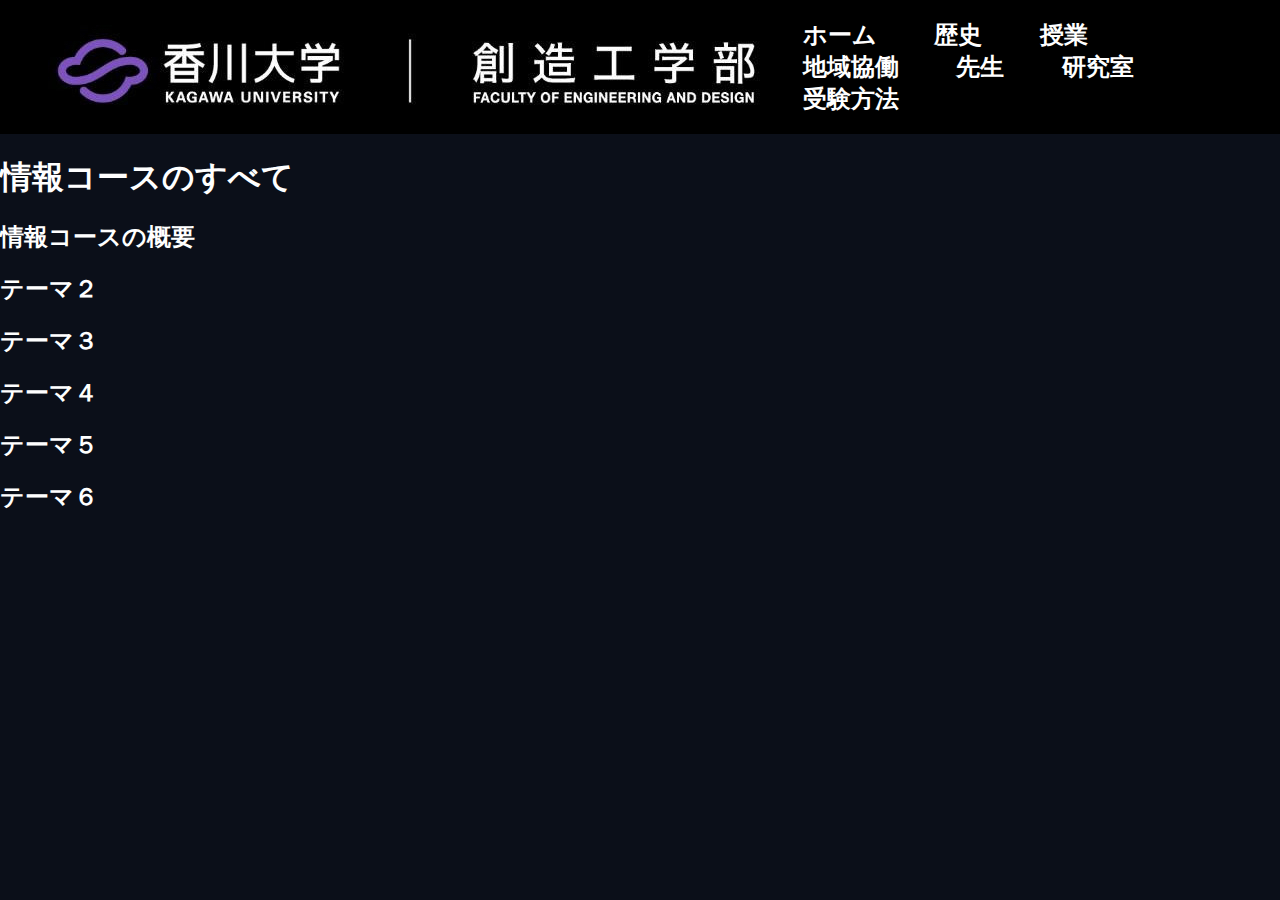
<file: index.html>
<!DOCTYPE>
<html>

<head>
    <meta charset="UTF-8">
    <meta name="viewport" content="width=device-width, initial-scale=1.0" />
    <title>香川大学創造工学部情報コース</title>
    <style>
        body {
            background-color: #0b0f19;
            color: white;
            font-family: 'Arial', sans-serif;
            margin: 0;
            padding: 0;
        }


        header {
            display: flex;
            align-items: center;
            justify-content: space-between;
            background-color: #000;
            padding: 1.2em 2em;
            flex-wrap: nowrap;
        }

        .logo {
            height: 60px;
            max-width: 350px;
        }

        nav {
            display: flex;
            align-items: center;
            flex-wrap: wrap;
        }

        nav a {
            color: white;
            margin: 0 1.2em;
            text-decoration: none;
            font-size: 24px;

            font-weight: 600;
            transition: color 0.3s;
        }

        nav a:hover {
            color: #00aaff;
        }


        footer {
            background-color: #111;
            color: #ccc;
            padding: 2.5em 1em;
            font-size: 1em;
            font-weight: bold;
            text-align: center;
            line-height: 1.8;
        }

        footer a {
            color: #aaa;
            text-decoration: none;
        }

        footer a:hover {
            color: #fff;
        }
    </style>
</head>

<body>

    <header>
        <img src="title image.jpg" width="742" height="85" alt="タイトル画像">
        <nav>
            <a href="index.html">ホーム</a>
            <a href="history.html">歴史</a>
            <a href="#">授業</a>
            <a href="#">地域協働</a>
            <a href="#">先生</a>
            <a href="#">研究室</a>
            <a href="#">受験方法</a>
        </nav>
    </header>

    <h1>情報コースのすべて</h1>
    <h2>情報コースの概要</h2>
    <h2>テーマ２</h2>
    <h2>テーマ３</h2>
    <h2>テーマ４</h2>
    <h2>テーマ５</h2>
    <h2>テーマ６</h2>
</body>

</html>
</file>
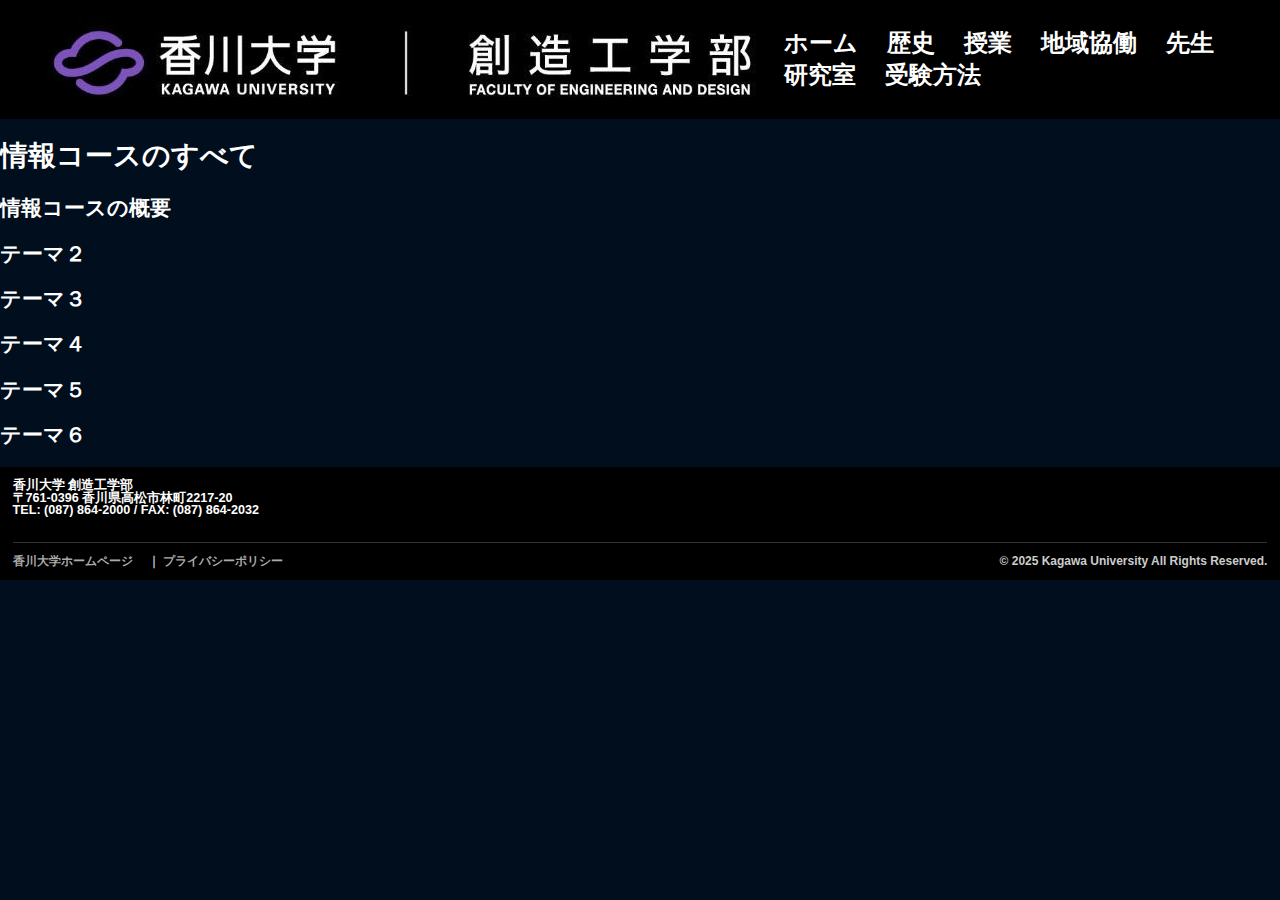
<file: class.html>
<!DOCTYPE>
<html>

<head>
    <meta charset="UTF-8">
    <meta name="viewport" content="width=device-width, initial-scale=1.0" />
    <title>香川大学創造工学部情報コース</title>
    <style>
        body {
            background-color: #000E1D;
            color: white;
            font-size: 14px;
            font-family: 'Arial', sans-serif;
            margin: 0;
            padding: 0;
        }


        header {
            display: flex;
            align-items: center;
            justify-content: space-between;
            background-color: black;
            padding: 1.2em 2em;
            flex-wrap: nowrap;
        }


        nav {
            display: flex;
            align-items: center;
            flex-wrap: wrap;
        }

        nav a {
            color: white;
            margin: 0 0.6em;
            text-decoration: none;
            font-size: 24px;

            font-weight: 600;
            transition: color 0.3s;
        }

        nav a:hover {
            color: #7BAA57;
        }


        footer {
            background-color: black;
            color: white;
            padding: 1em 1em;
            font-size: 0.9em;
            font-weight: bold;
            text-align: left;
            line-height: 1.0;
        }

        footer a {
            color: white;
            text-decoration: none;
        }

        footer a:hover {
            color: white;
        }

        .footer-links {
            display: flex;
            justify-content: space-between;
            align-items: center;
            flex-wrap: wrap;
            padding-top: 1em;
            border-top: 1px solid #333;
            margin-top: 1em;
        }

        .footer-links span {
            font-size: 0.95em;
            color: #ccc;
        }

        .footer-links a {
            color: #aaa;
            text-decoration: none;
            margin-right: 1em;
        }

        .footer-links a:hover {
            color: #fff;
        }

        @media (max-width: 600px) {
            .footer-links {
                flex-direction: column;
                text-align: center;
                gap: 0.5em;
            }
        }
    </style>

</head>

<body>

    <header>
        <img src="title image.jpg" width="742" height="85" alt="タイトル画像">
        <nav>
            <a href="index.html">ホーム</a>
            <a href="history.html">歴史</a>
            <a href="class.html">授業</a>
            <a href="region.html">地域協働</a>
            <a href="teacher.html">先生</a>
            <a href="research.html">研究室</a>
            <a href="exam.html">受験方法</a>
        </nav>
    </header>

    <h1>情報コースのすべて</h1>
    <h2>情報コースの概要</h2>
    <h2>テーマ２</h2>
    <h2>テーマ３</h2>
    <h2>テーマ４</h2>
    <h2>テーマ５</h2>
    <h2>テーマ６</h2>

    <footer>
        <div class="address">
            香川大学 創造工学部<br>
            〒761-0396 香川県高松市林町2217-20<br>
            TEL: (087) 864-2000 / FAX: (087) 864-2032<br><br>
        </div>
        <div class="footer-links">
            <span><a href="https://www.kagawa-u.ac.jp/">香川大学ホームページ</a> ｜ <a
                    href="https://www.kagawa-u.ac.jp/privacy/">プライバシーポリシー</a></span>
            <span class="copyright">© 2025 Kagawa University All Rights Reserved.</span>
        </div>
    </footer>

</body>

</html>
</file>
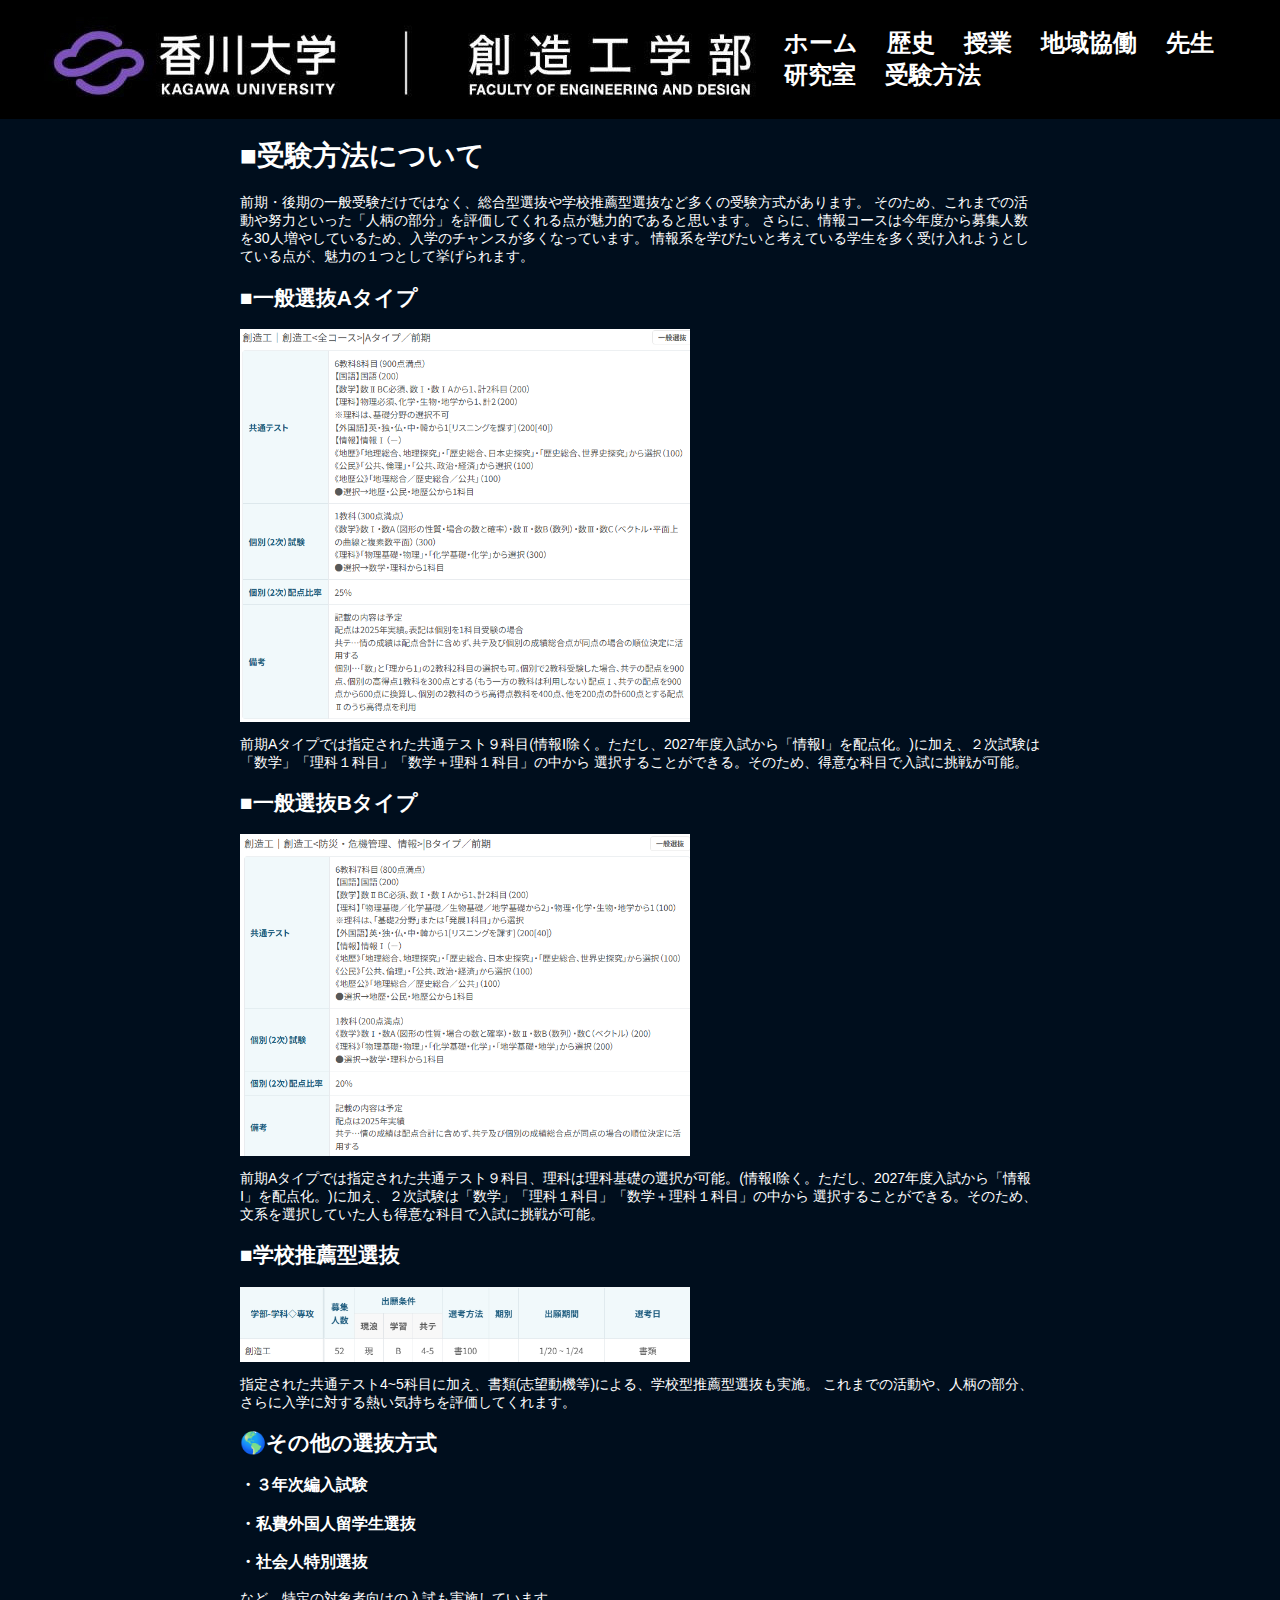
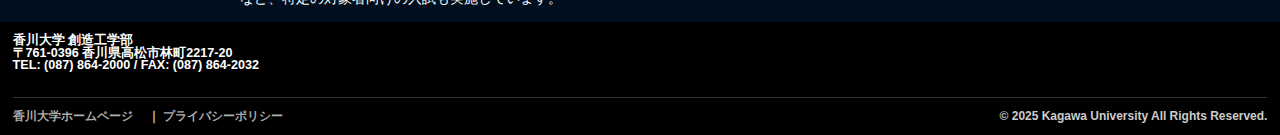
<file: exam.html>
<!DOCTYPE>
<html>

<head>
    <meta charset="UTF-8">
    <meta name="viewport" content="width=device-width, initial-scale=1.0" />
    <title>香川大学創造工学部情報コース</title>
    <style>
        body {
            background-color: #000E1D;
            color: white;
            font-size: 14px;
            font-family: 'Arial', sans-serif;
            margin: 0;
            padding: 0;
        }

        main {
            max-width: 800px;
            margin: 0 auto;
            padding: 0 20px;
        }


        header {
            display: flex;
            align-items: center;
            justify-content: space-between;
            background-color: black;
            padding: 1.2em 2em;
            flex-wrap: nowrap;
        }


        nav {
            display: flex;
            align-items: center;
            flex-wrap: wrap;
        }

        nav a {
            color: white;
            margin: 0 0.6em;
            text-decoration: none;
            font-size: 24px;

            font-weight: 600;
            transition: color 0.3s;
        }

        nav a:hover {
            color: #7BAA57;
        }


        footer {
            background-color: black;
            color: white;
            padding: 1em 1em;
            font-size: 0.9em;
            font-weight: bold;
            text-align: left;
            line-height: 1.0;
        }

        footer a {
            color: white;
            text-decoration: none;
        }

        footer a:hover {
            color: white;
        }

        .footer-links {
            display: flex;
            justify-content: space-between;
            align-items: center;
            flex-wrap: wrap;
            padding-top: 1em;
            border-top: 1px solid #333;
            margin-top: 1em;
        }

        .footer-links span {
            font-size: 0.95em;
            color: #ccc;
        }

        .footer-links a {
            color: #aaa;
            text-decoration: none;
            margin-right: 1em;
        }

        .footer-links a:hover {
            color: #fff;
        }

        @media (max-width: 600px) {
            .footer-links {
                flex-direction: column;
                text-align: center;
                gap: 0.5em;
            }
        }
    </style>

</head>

<body>

    <header>
        <img src="title image.jpg" width="742" height="85" alt="タイトル画像">
        <nav>
            <a href="index.html">ホーム</a>
            <a href="history.html">歴史</a>
            <a href="class.html">授業</a>
            <a href="region.html">地域協働</a>
            <a href="teacher.html">先生</a>
            <a href="research.html">研究室</a>
            <a href="exam.html">受験方法</a>
        </nav>
    </header>
    
    <main>
        <h1>■受験方法について</h1>
        <p>前期・後期の一般受験だけではなく、総合型選抜や学校推薦型選抜など多くの受験方式があります。
          そのため、これまでの活動や努力といった「人柄の部分」を評価してくれる点が魅力的であると思います。
          さらに、情報コースは今年度から募集人数を30人増やしているため、入学のチャンスが多くなっています。
          情報系を学びたいと考えている学生を多く受け入れようとしている点が、魅力の１つとして挙げられます。
        </p>
        <h2>■一般選抜Aタイプ</h2>
        <img src="examAtype.png" width="450" alt="examAtype画像">
        <p>前期Aタイプでは指定された共通テスト９科目(情報Ⅰ除く。ただし、2027年度入試から「情報Ⅰ」を配点化。)に加え、２次試験は「数学」「理科１科目」「数学＋理科１科目」の中から
          選択することができる。そのため、得意な科目で入試に挑戦が可能。
        </p>
        <h2>■一般選抜Bタイプ</h2>
        <img src="examBtype.png" width="450" alt="examBtype画像">
        <p>前期Aタイプでは指定された共通テスト９科目、理科は理科基礎の選択が可能。(情報Ⅰ除く。ただし、2027年度入試から「情報Ⅰ」を配点化。)に加え、２次試験は「数学」「理科１科目」「数学＋理科１科目」の中から
          選択することができる。そのため、文系を選択していた人も得意な科目で入試に挑戦が可能。
        </p>
        <h2>■学校推薦型選抜</h2>
        <img src="School-based recommendation.png" width="450" alt="School-based recommendation画像">
        <p>指定された共通テスト4~5科目に加え、書類(志望動機等)による、学校型推薦型選抜も実施。
          これまでの活動や、人柄の部分、さらに入学に対する熱い気持ちを評価してくれます。
        </p>
        <h2>🌎その他の選抜方式</h2>
        <h3>・３年次編入試験</h3>
        <h3>・私費外国人留学生選抜</h3>
        <h3>・社会人特別選抜</h3><p>など、特定の対象者向けの入試も実施しています。</p>
         </main>

         <footer>
        <div class="address">
            香川大学 創造工学部<br>
            〒761-0396 香川県高松市林町2217-20<br>
            TEL: (087) 864-2000 / FAX: (087) 864-2032<br><br>
        </div>
        <div class="footer-links">
            <span><a href="https://www.kagawa-u.ac.jp/">香川大学ホームページ</a> ｜ <a
                    href="https://www.kagawa-u.ac.jp/privacy/">プライバシーポリシー</a></span>
            <span class="copyright">© 2025 Kagawa University All Rights Reserved.</span>
        </div>
    </footer>

</body>

</html>
</file>
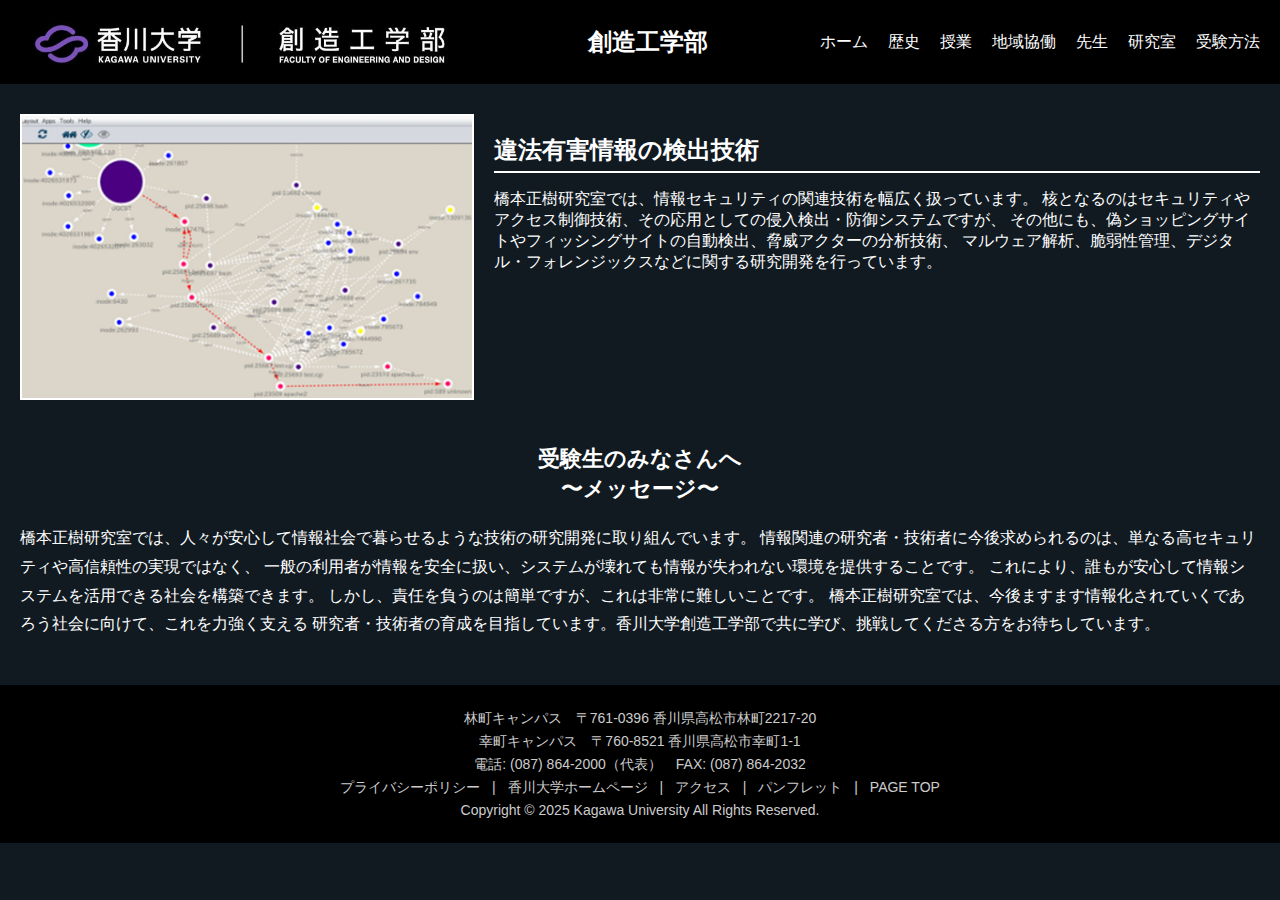
<file: hasi.html>
<!DOCTYPE html>
<html lang="ja">
<head>
  <meta charset="UTF-8" />
  <meta name="viewport" content="width=device-width, initial-scale=1.0" />
  <title>香川大学 創造工学部</title>
  <link rel="stylesheet" href="hasi.css" />
</head>
<body>
  <header>
    <div class="header-container">
      <img src="logo.jpg" alt="香川大学ロゴ" class="logo" />
      <h1>創造工学部</h1>
      <nav>
        <ul>
          <li><a href="index.html">ホーム</a></li>
          <li><a href="history.html">歴史</a></li>
          <li><a href="class.html">授業</a></li>
          <li><a href="region.html">地域協働</a></li>
          <li><a href="teacher.html">先生</a></li>
          <li><a href="research.html">研究室</a></li>
          <li><a href="exam.html">受験方法</a></li>
        </ul>
      </nav>
    </div>
  </header>

  <main>
    <section class="content">
      <div class="image-text-container">
        <div class="image-box">
          <img src="hasimoto.png" alt="研究画像" />
        </div>
        <div class="text-box">
          <h2>違法有害情報の検出技術</h2>
          <p>
            橋本正樹研究室では、情報セキュリティの関連技術を幅広く扱っています。
            核となるのはセキュリティやアクセス制御技術、その応用としての侵入検出・防御システムですが、
            その他にも、偽ショッピングサイトやフィッシングサイトの自動検出、脅威アクターの分析技術、
            マルウェア解析、脆弱性管理、デジタル・フォレンジックスなどに関する研究開発を行っています。
          </p>
        </div>
      </div>

      <section class="message">
        <h2>受験生のみなさんへ<br>〜メッセージ〜</h2>
        <p>
          橋本正樹研究室では、人々が安心して情報社会で暮らせるような技術の研究開発に取り組んでいます。
          情報関連の研究者・技術者に今後求められるのは、単なる高セキュリティや高信頼性の実現ではなく、
          一般の利用者が情報を安全に扱い、システムが壊れても情報が失われない環境を提供することです。
          これにより、誰もが安心して情報システムを活用できる社会を構築できます。
          しかし、責任を負うのは簡単ですが、これは非常に難しいことです。
          橋本正樹研究室では、今後ますます情報化されていくであろう社会に向けて、これを力強く支える
          研究者・技術者の育成を目指しています。香川大学創造工学部で共に学び、挑戦してくださる方をお待ちしています。
        </p>
      </section>
    </section>
  </main>

  <footer>
    <div class="footer-container">
      <p>林町キャンパス　〒761-0396 香川県高松市林町2217-20</p>
      <p>幸町キャンパス　〒760-8521 香川県高松市幸町1-1</p>
      <p>電話: (087) 864-2000（代表）　FAX: (087) 864-2032</p>
      <div class="footer-links">
        <a href="#">プライバシーポリシー</a> |
        <a href="#">香川大学ホームページ</a> |
        <a href="#">アクセス</a> |
        <a href="#">パンフレット</a> |
        <a href="#">PAGE TOP</a>
      </div>
      <p class="copyright">Copyright © 2025 Kagawa University All Rights Reserved.</p>
    </div>
  </footer>
</body>
</html>
</file>
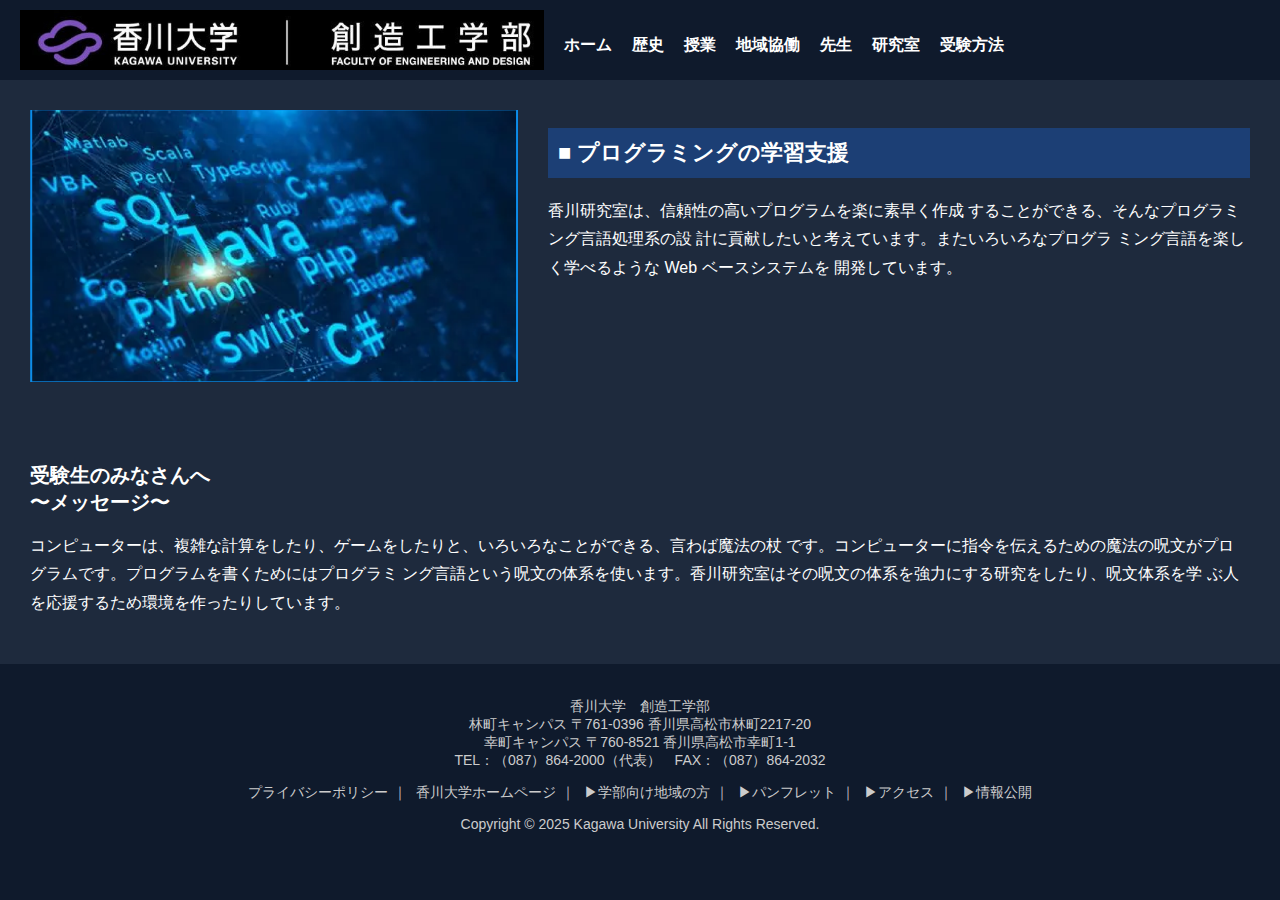
<file: kag.html>
<!DOCTYPE html>
<html lang="ja">
<head>
  <meta charset="UTF-8">
  <title>人工知能・サイバーセキュリティ研究</title>
  <link rel="stylesheet" href="kida.css">
</head>
<body>
  <header>
    <div class="header-container">
      <img src="logo.jpg" alt="香川大学ロゴ" class="logo">
      <div class="header-text">
        
        <nav>
          <ul>
            <li><a href="index.html">ホーム</a></li>
            <li><a href="history.html">歴史</a></li>
            <li><a href="class.html">授業</a></li>
            <li><a href="region.html">地域協働</a></li>
            <li><a href="teacher.html">先生</a></li>
            <li><a href="research.html">研究室</a></li>
            <li><a href="exam.html">受験方法</a></li>
          </ul>
        </nav>
      </div>
    </div>
  </header>

  <main>
    <section class="lab-section">
      <img src="programming.png" alt="研究風景" class="lab-image">

      <div class="lab-description">
        <h2>■ プログラミングの学習支援</h2>
        <p>
        香川研究室は、信頼性の高いプログラムを楽に素早く作成
        することができる、そんなプログラミング言語処理系の設
        計に貢献したいと考えています。またいろいろなプログラ
        ミング言語を楽しく学べるような Web ベースシステムを
        開発しています。
        </p>
      </div>
    </section>

    <section class="message">
      <h3>受験生のみなさんへ<br>〜メッセージ〜</h3>
      <p>
        コンピューターは、複雑な計算をしたり、ゲームをしたりと、いろいろなことができる、言わば魔法の杖
        です。コンピューターに指令を伝えるための魔法の呪文がプログラムです。プログラムを書くためにはプログラミ
        ング言語という呪文の体系を使います。香川研究室はその呪文の体系を強力にする研究をしたり、呪文体系を学
        ぶ人を応援するため環境を作ったりしています。
      </p>
    </section>
  </main>

  <footer>
    <div class="footer-container">
      <p>
        香川大学　創造工学部<br>
        林町キャンパス 〒761-0396 香川県高松市林町2217-20<br>
        幸町キャンパス 〒760-8521 香川県高松市幸町1-1<br>
        TEL：（087）864-2000（代表）　FAX：（087）864-2032
      </p>
      <div class="footer-links">
        <a href="#">プライバシーポリシー</a>｜
        <a href="#">香川大学ホームページ</a>｜
        <a href="#">▶学部向け地域の方</a>｜
        <a href="#">▶パンフレット</a>｜
        <a href="#">▶アクセス</a>｜
        <a href="#">▶情報公開</a>
      </div>
      <p class="copyright">
        Copyright © 2025 Kagawa University All Rights Reserved.
      </p>
    </div>
  </footer>
</body>
</html>
</file>
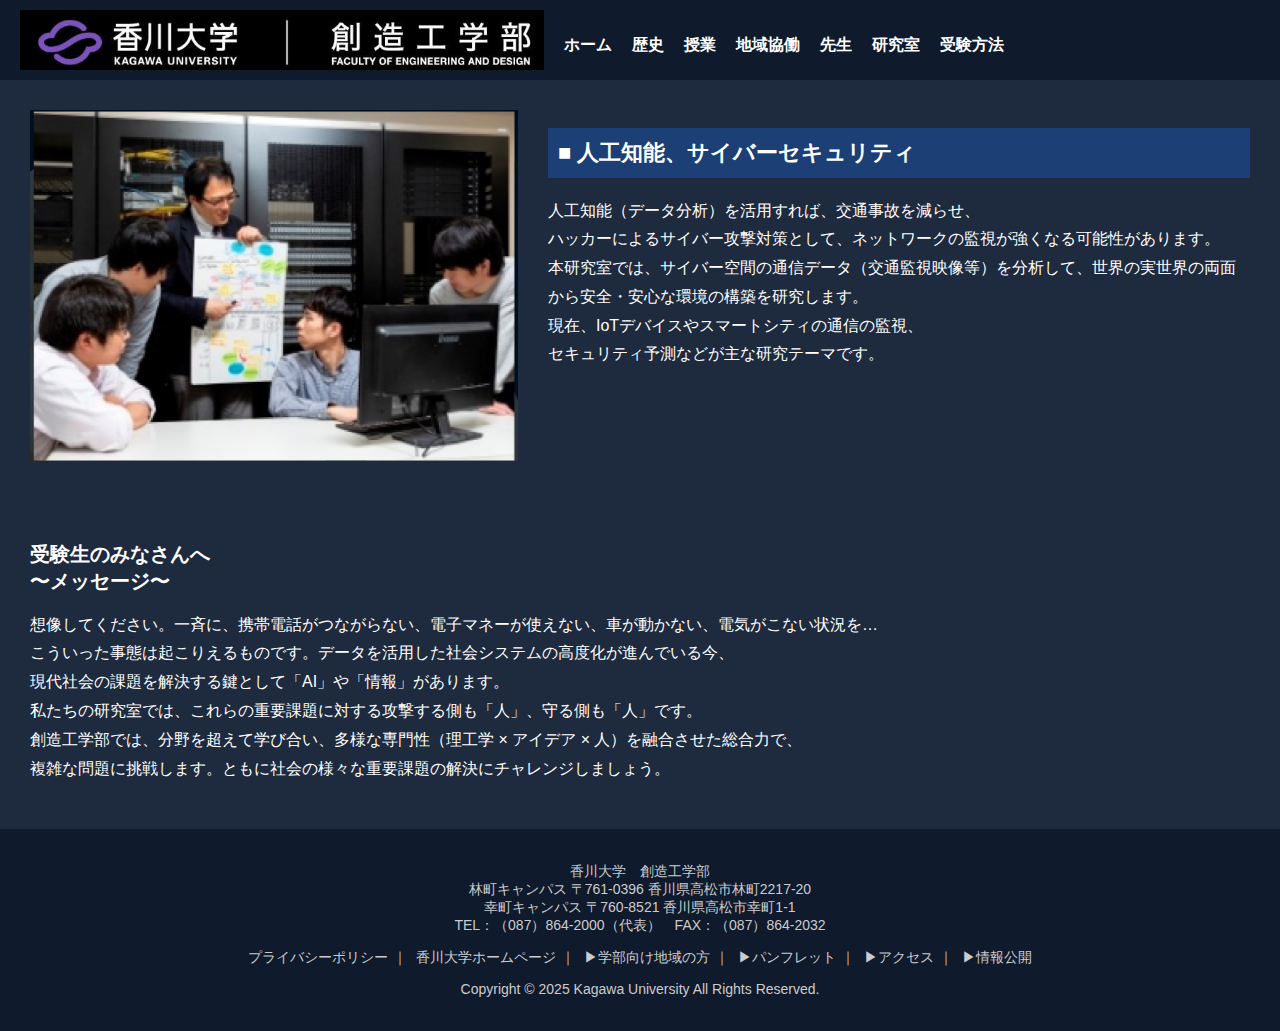
<file: kida.html>
<!DOCTYPE html>
<html lang="ja">
<head>
  <meta charset="UTF-8">
  <title>人工知能・サイバーセキュリティ研究</title>
  <link rel="stylesheet" href="kida.css">
</head>
<body>
  <header>
    <div class="header-container">
      <img src="logo.jpg" alt="香川大学ロゴ" class="logo">
      <div class="header-text">
        
        <nav>
          <ul>
            <li><a href="index.html">ホーム</a></li>
            <li><a href="history.html">歴史</a></li>
            <li><a href="class.html">授業</a></li>
            <li><a href="region.html">地域協働</a></li>
            <li><a href="teacher.html">先生</a></li>
            <li><a href="research.html">研究室</a></li>
            <li><a href="exam.html">受験方法</a></li>
          </ul>
        </nav>
      </div>
    </div>
  </header>

  <main>
    <section class="lab-section">
      <img src="ai.png" alt="研究風景" class="lab-image">

      <div class="lab-description">
        <h2>■ 人工知能、サイバーセキュリティ</h2>
        <p>
          人工知能（データ分析）を活用すれば、交通事故を減らせ、<br>
          ハッカーによるサイバー攻撃対策として、ネットワークの監視が強くなる可能性があります。<br>
          本研究室では、サイバー空間の通信データ（交通監視映像等）を分析して、世界の実世界の両面から安全・安心な環境の構築を研究します。<br>
          現在、IoTデバイスやスマートシティの通信の監視、<br>
          セキュリティ予測などが主な研究テーマです。
        </p>
      </div>
    </section>

    <section class="message">
      <h3>受験生のみなさんへ<br>〜メッセージ〜</h3>
      <p>
        想像してください。一斉に、携帯電話がつながらない、電子マネーが使えない、車が動かない、電気がこない状況を…<br>
        こういった事態は起こりえるものです。データを活用した社会システムの高度化が進んでいる今、<br>
        現代社会の課題を解決する鍵として「AI」や「情報」があります。<br>
        私たちの研究室では、これらの重要課題に対する攻撃する側も「人」、守る側も「人」です。<br>
        創造工学部では、分野を超えて学び合い、多様な専門性（理工学 × アイデア × 人）を融合させた総合力で、<br>
        複雑な問題に挑戦します。ともに社会の様々な重要課題の解決にチャレンジしましょう。
      </p>
    </section>
  </main>

  <footer>
    <div class="footer-container">
      <p>
        香川大学　創造工学部<br>
        林町キャンパス 〒761-0396 香川県高松市林町2217-20<br>
        幸町キャンパス 〒760-8521 香川県高松市幸町1-1<br>
        TEL：（087）864-2000（代表）　FAX：（087）864-2032
      </p>
      <div class="footer-links">
        <a href="#">プライバシーポリシー</a>｜
        <a href="#">香川大学ホームページ</a>｜
        <a href="#">▶学部向け地域の方</a>｜
        <a href="#">▶パンフレット</a>｜
        <a href="#">▶アクセス</a>｜
        <a href="#">▶情報公開</a>
      </div>
      <p class="copyright">
        Copyright © 2025 Kagawa University All Rights Reserved.
      </p>
    </div>
  </footer>
</body>
</html>
</file>
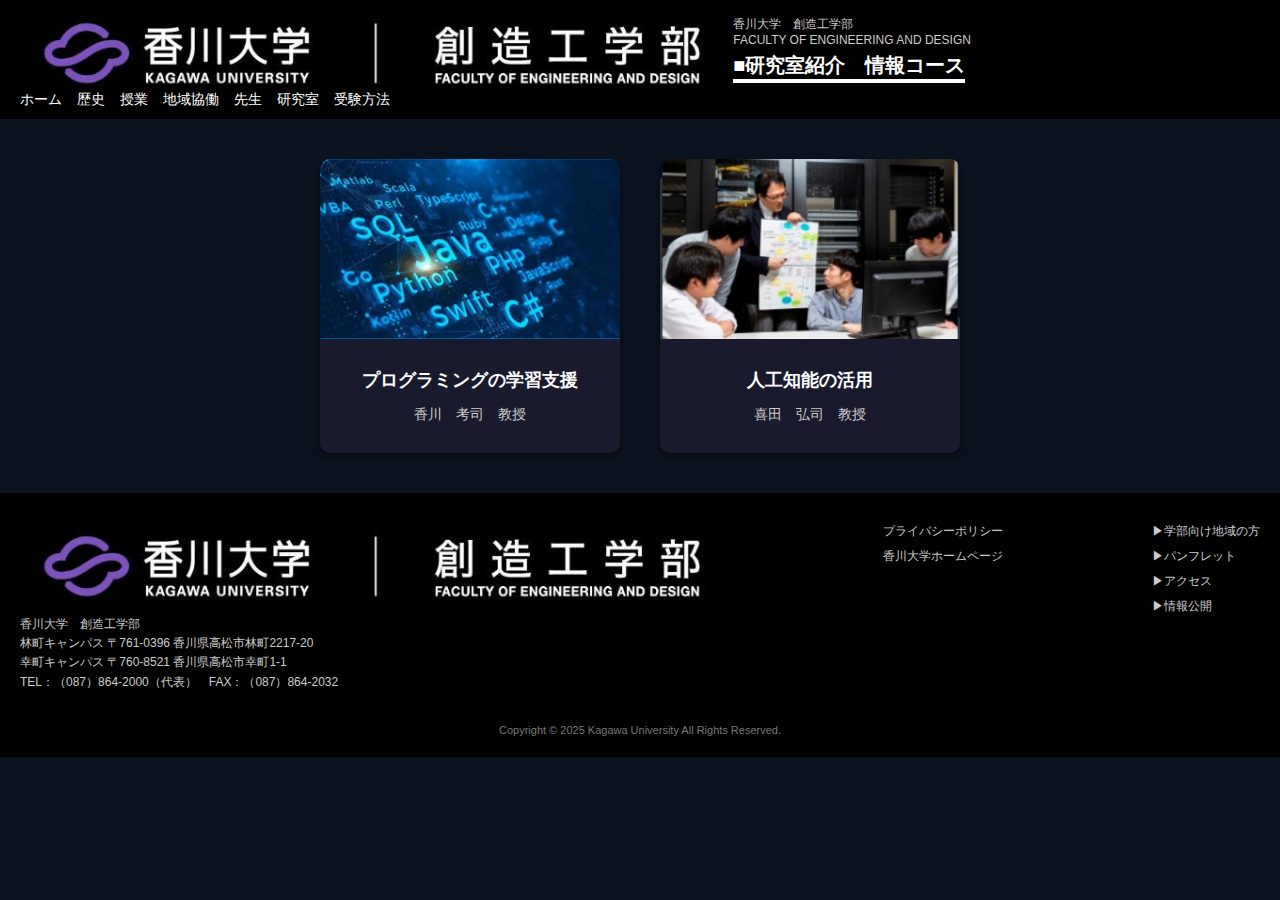
<file: labs.html>
<!DOCTYPE html>
<html lang="ja">
<head>
  <meta charset="UTF-8">
  <title>研究室紹介 - 情報コース</title>
  <link rel="stylesheet" href="rei.css">
</head>
<body>

  <header>
    <div class="header-top">
      <div class="header-left">
        <img src="logo.jpg" alt="香川大学ロゴ" class="logo">
        <div class="university-text">
          <div class="university-name">香川大学　創造工学部</div>
          <div class="university-sub">FACULTY OF ENGINEERING AND DESIGN</div>
          <div class="page-title">■研究室紹介　情報コース</div>
        </div>
      </div>

      <nav class="main-nav">
        <ul>
          <li><a href="index.html">ホーム</a></li>
          <li><a href="history.html">歴史</a></li>
          <li><a href="classes.html">授業</a></li>
          <li><a href="collaboration.html">地域協働</a></li>
          <li><a href="teachers.html">先生</a></li>
          <li><a href="labs.html">研究室</a></li>
          <li><a href="admission.html">受験方法</a></li>
        </ul>
      </nav>
    </div>
  </header>

  <main>
    <section class="labs">
      <a href="programming.html" class="lab">
        <img src="programming.png" alt="プログラミングの学習支援">
        <div class="lab-info">
          <h3>プログラミングの学習支援</h3>
          <p>香川　考司　教授</p>
        </div>
      </a>
      <a href="ai.html" class="lab">
        <img src="ai.png" alt="人工知能の活用">
        <div class="lab-info">
          <h3>人工知能の活用</h3>
          <p>喜田　弘司　教授</p>
        </div>
      </a>
    </section>
  </main>

  <footer>
    <div class="footer-container">
      <div class="footer-left">
        <img src="logo.jpg" alt="香川大学ロゴ" class="footer-logo">
        <p>
          香川大学　創造工学部<br>
          林町キャンパス 〒761-0396 香川県高松市林町2217-20<br>
          幸町キャンパス 〒760-8521 香川県高松市幸町1-1<br>
          TEL：（087）864-2000（代表）　FAX：（087）864-2032
        </p>
      </div>
      <div class="footer-center">
        <a href="#">プライバシーポリシー</a>
        <a href="#">香川大学ホームページ</a>
      </div>
      <div class="footer-right">
        <a href="#">▶学部向け地域の方</a>
        <a href="#">▶パンフレット</a>
        <a href="#">▶アクセス</a>
        <a href="#">▶情報公開</a>
      </div>
    </div>
    <p class="copyright">
      Copyright © 2025 Kagawa University All Rights Reserved.
    </p>
  </footer>

</body>
</html>
</file>
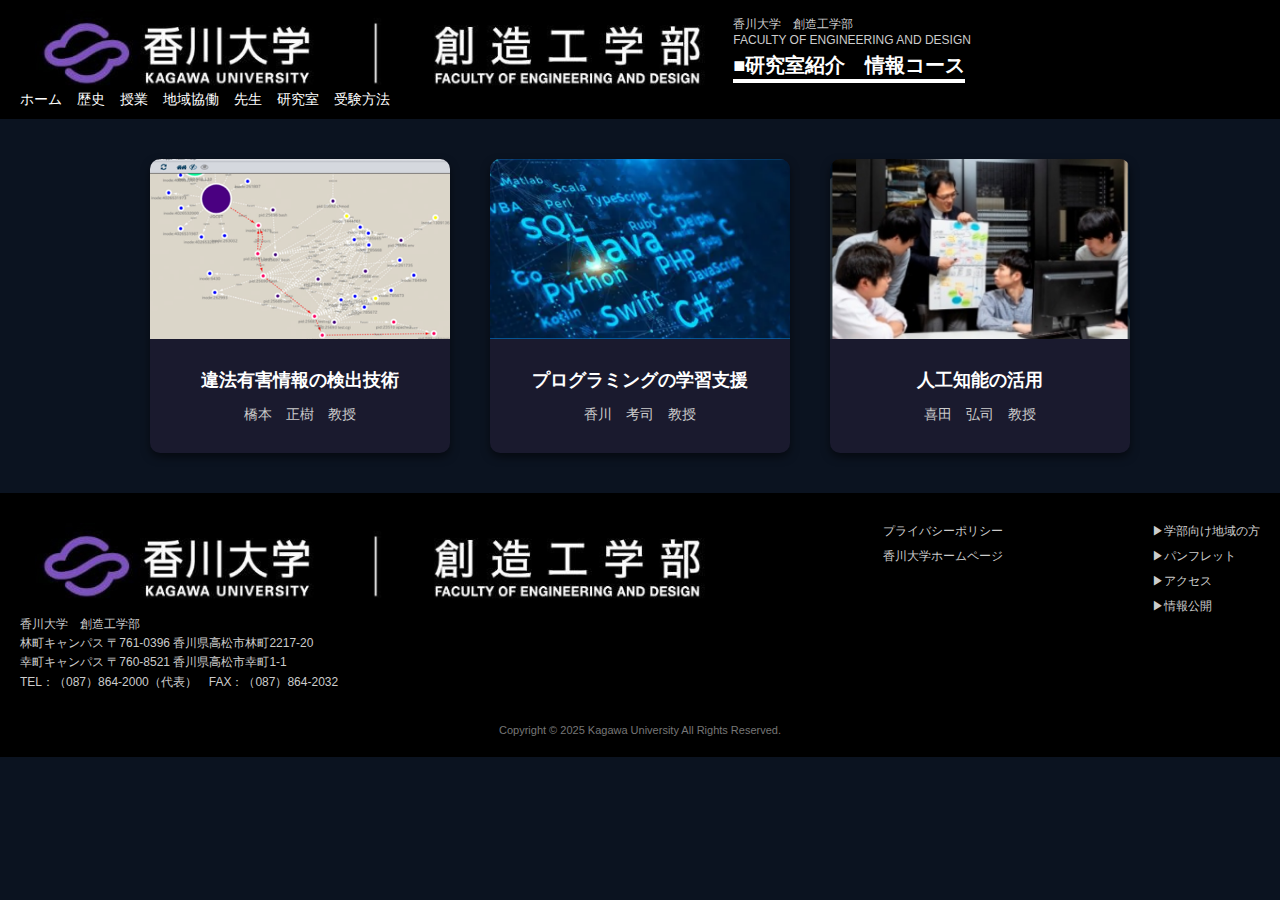
<file: research.html>
<!DOCTYPE html>
<html lang="ja">
<head>
  <meta charset="UTF-8">
  <title>研究室紹介 - 情報コース</title>
  <link rel="stylesheet" href="rei.css">
</head>
<body>

  <header>
    <div class="header-top">
      <div class="header-left">
        <img src="logo.jpg" alt="香川大学ロゴ" class="logo">
        <div class="university-text">
          <div class="university-name">香川大学　創造工学部</div>
          <div class="university-sub">FACULTY OF ENGINEERING AND DESIGN</div>
          <div class="page-title">■研究室紹介　情報コース</div>
        </div>
      </div>

      <nav class="main-nav">
        <ul>
          <li><a href="index.html">ホーム</a></li>
          <li><a href="history.html">歴史</a></li>
          <li><a href="class.html">授業</a></li>
          <li><a href="region.html">地域協働</a></li>
          <li><a href="teacher.html">先生</a></li>
          <li><a href="research.html">研究室</a></li>
          <li><a href="exam.html">受験方法</a></li>
        </ul>
      </nav>
    </div>
  </header>

  <main>
    <section class="labs">
      <!-- 橋本研究室 -->
      <a href="hasi.html" class="lab">
        <img src="hasimoto.png" alt="違法有害情報の検出技術">
        <div class="lab-info">
          <h3>違法有害情報の検出技術</h3>
          <p>橋本　正樹　教授</p>
        </div>
      </a>

      <!-- 香川研究室 -->
      <a href="kag.html" class="lab">
        <img src="programming.png" alt="プログラミングの学習支援">
        <div class="lab-info">
          <h3>プログラミングの学習支援</h3>
          <p>香川　考司　教授</p>
        </div>
      </a>

      <!-- 喜田研究室 -->
      <a href="kida.html" class="lab">
        <img src="ai.png" alt="人工知能の活用">
        <div class="lab-info">
          <h3>人工知能の活用</h3>
          <p>喜田　弘司　教授</p>
        </div>
      </a>
    </section>
  </main>

  <footer>
    <div class="footer-container">
      <div class="footer-left">
        <img src="logo.jpg" alt="香川大学ロゴ" class="footer-logo">
        <p>
          香川大学　創造工学部<br>
          林町キャンパス 〒761-0396 香川県高松市林町2217-20<br>
          幸町キャンパス 〒760-8521 香川県高松市幸町1-1<br>
          TEL：（087）864-2000（代表）　FAX：（087）864-2032
        </p>
      </div>
      <div class="footer-center">
        <a href="#">プライバシーポリシー</a>
        <a href="#">香川大学ホームページ</a>
      </div>
      <div class="footer-right">
        <a href="#">▶学部向け地域の方</a>
        <a href="#">▶パンフレット</a>
        <a href="#">▶アクセス</a>
        <a href="#">▶情報公開</a>
      </div>
    </div>
    <p class="copyright">
      Copyright © 2025 Kagawa University All Rights Reserved.
    </p>
  </footer>

</body>
</html>
</file>
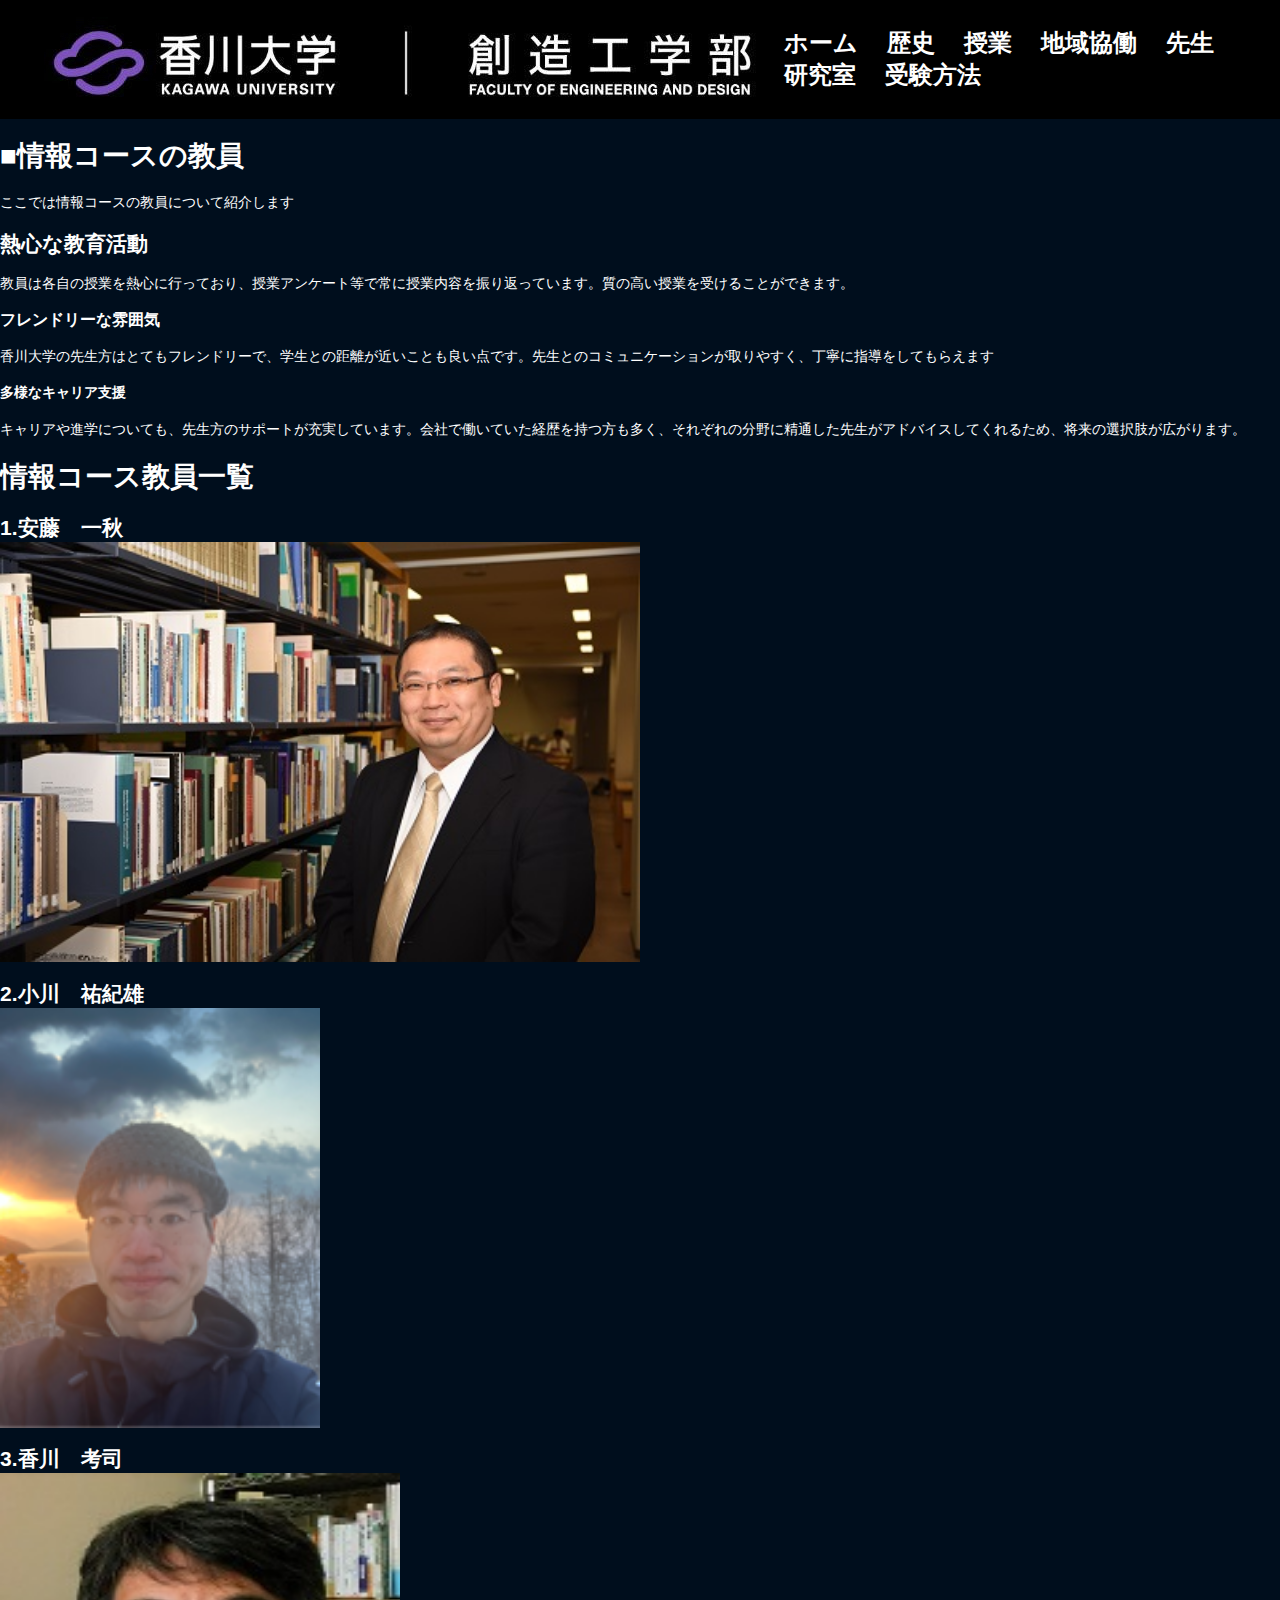
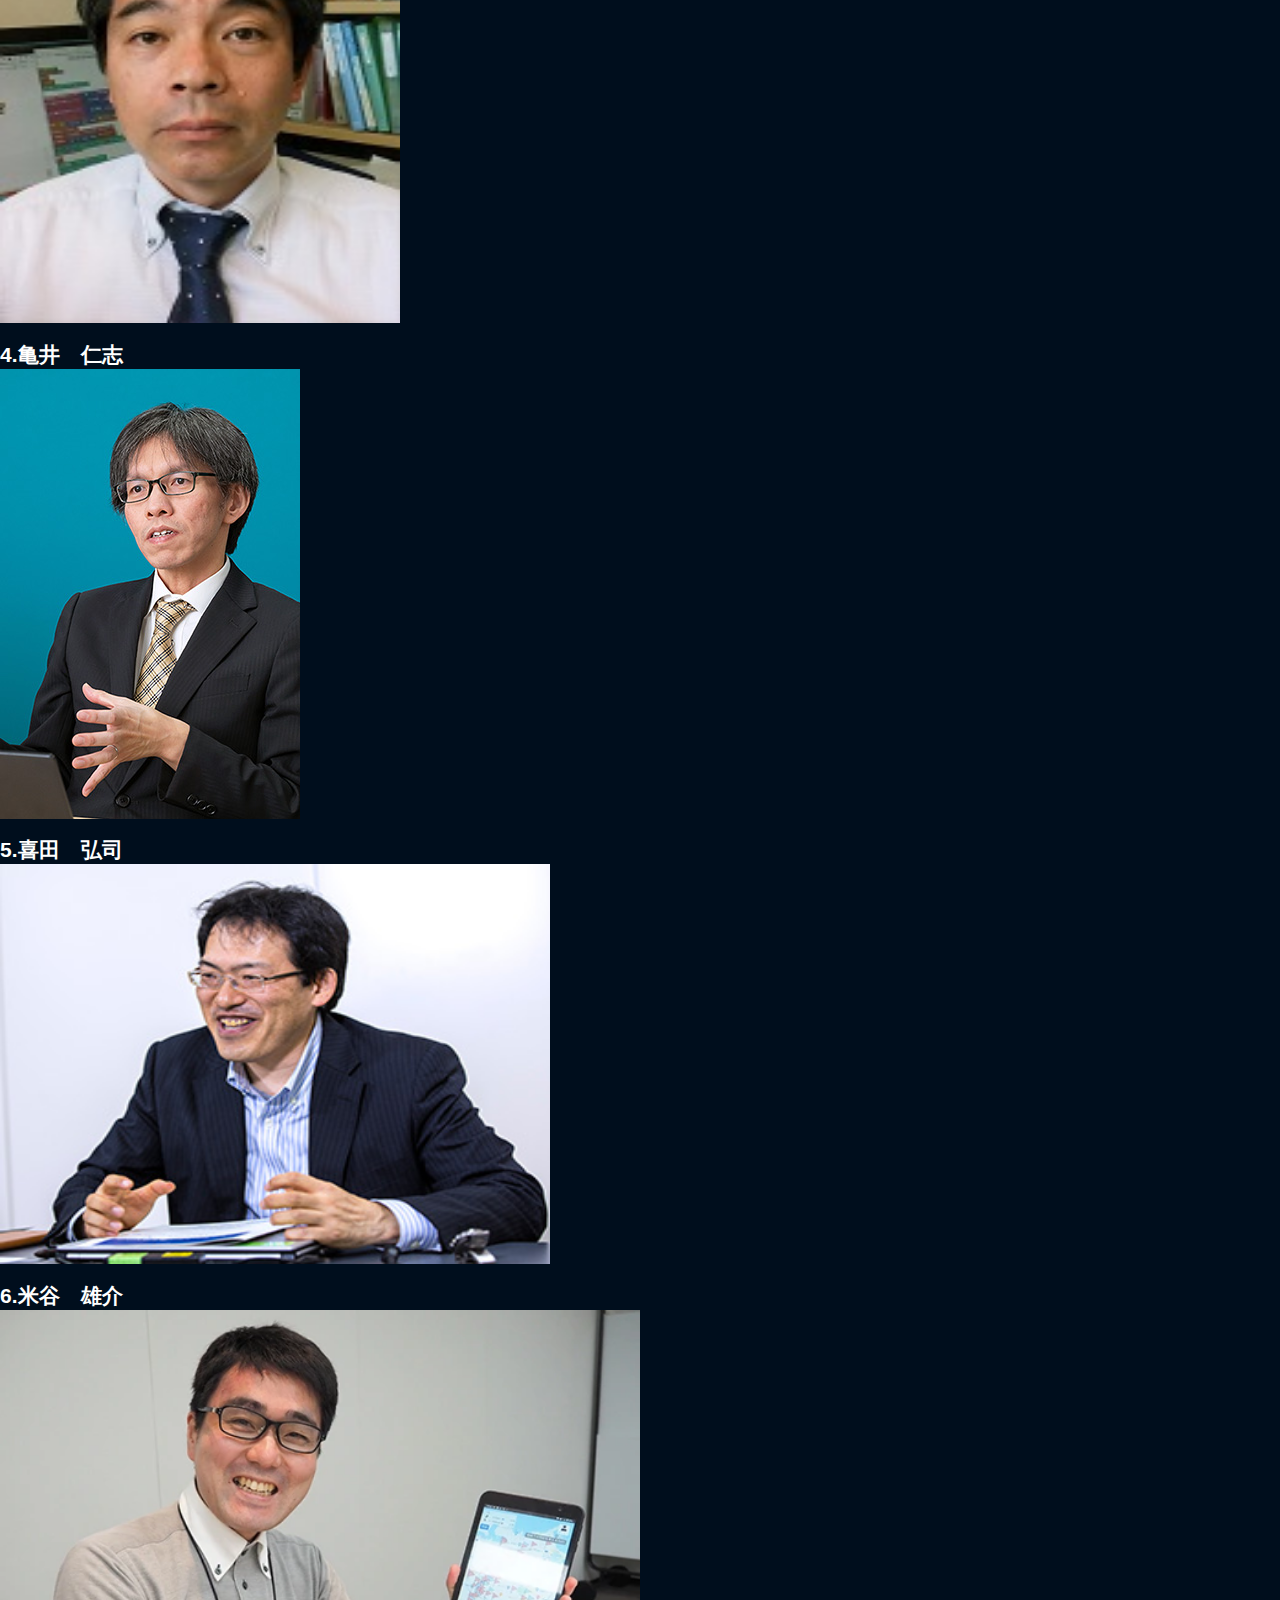
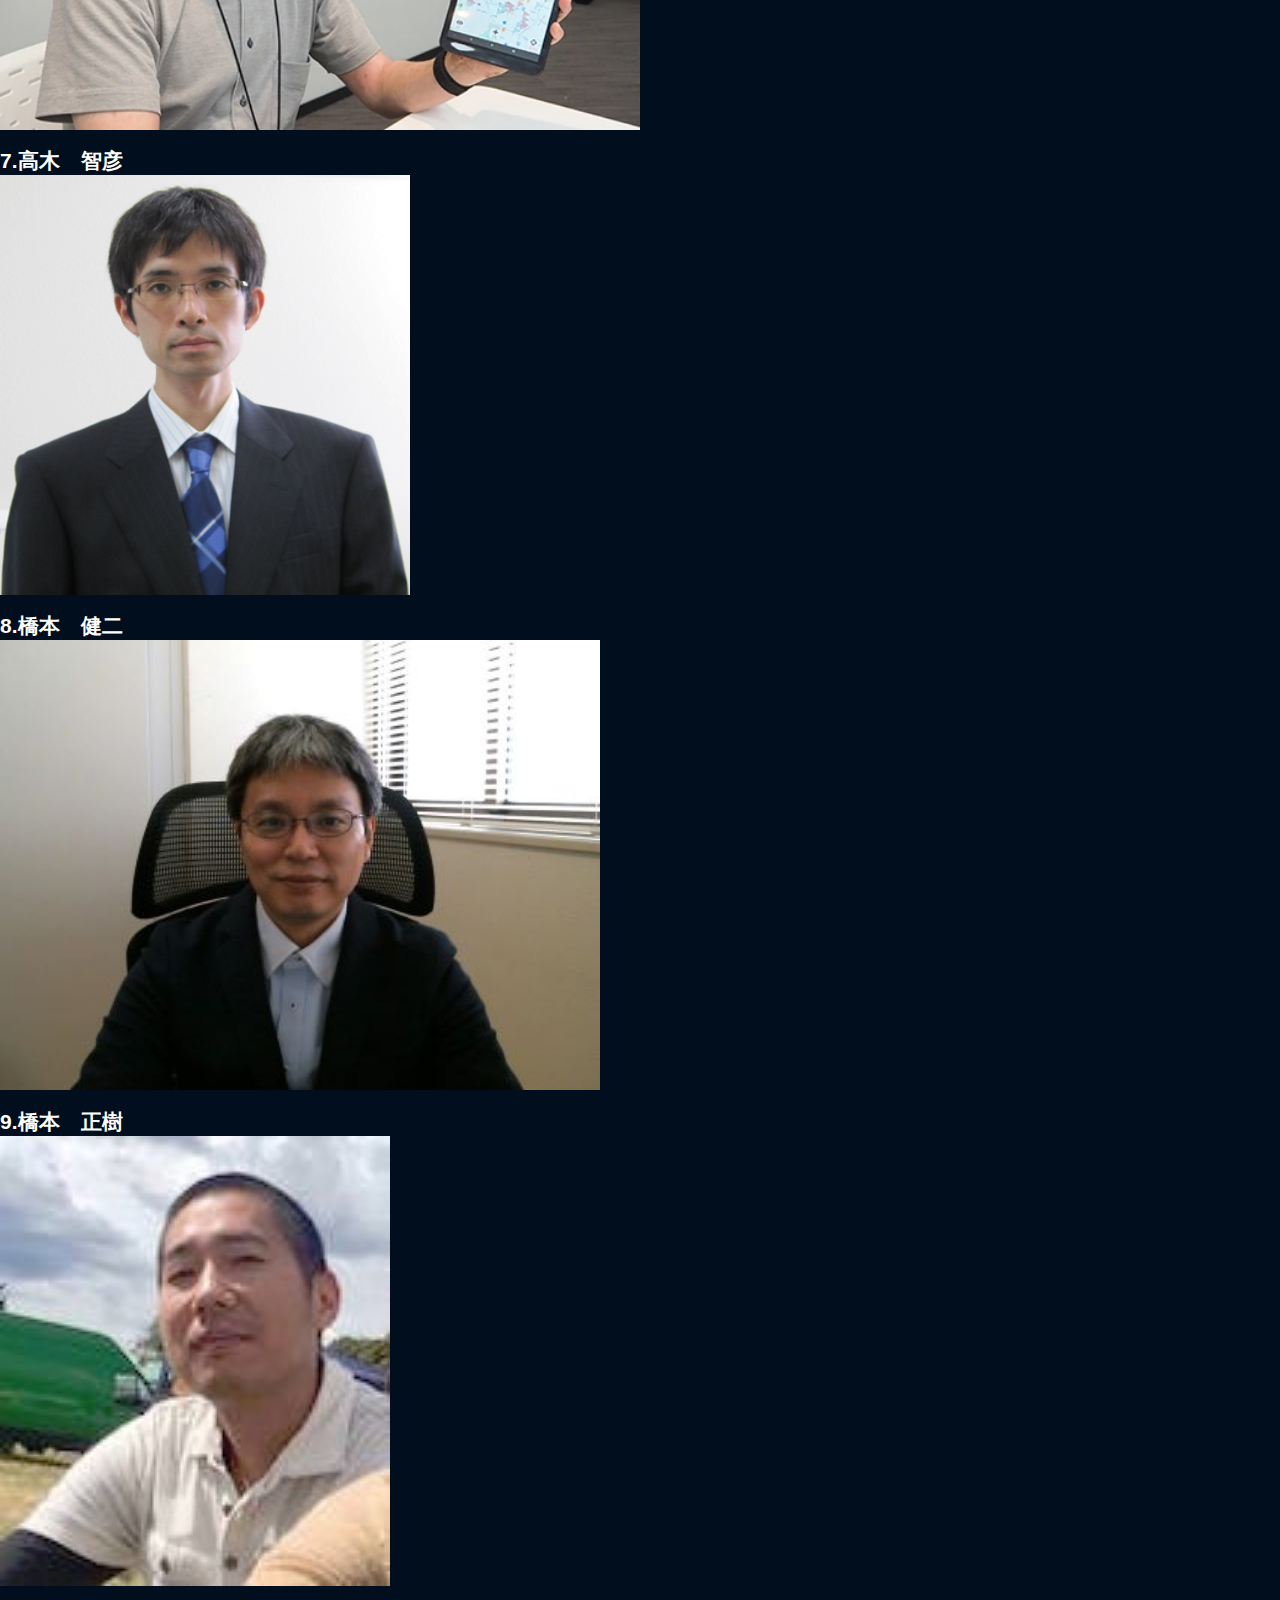
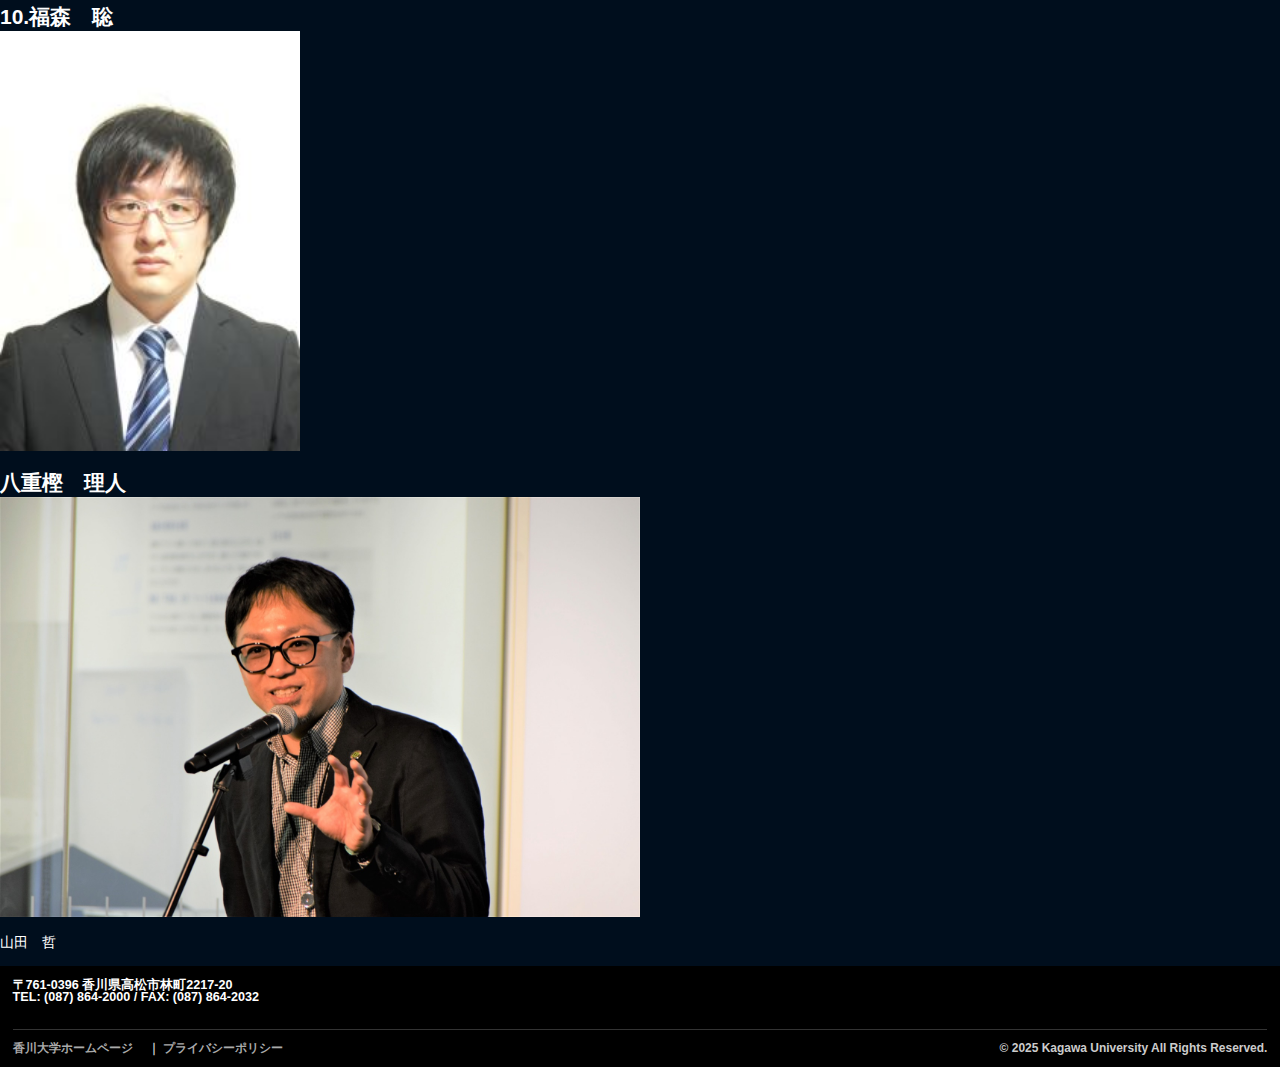
<file: teacher.html>
<!DOCTYPE>
<html>

<head>
    <meta charset="UTF-8">
    <meta name="viewport" content="width=device-width, initial-scale=1.0" />
    <title>香川大学創造工学部情報コース</title>
    <style>
        body {
            background-color: #000E1D;
            color: white;
            font-size: 14px;
            font-family: 'Arial', sans-serif;
            margin: 0;
            padding: 0;
        }


        header {
            display: flex;
            align-items: center;
            justify-content: space-between;
            background-color: black;
            padding: 1.2em 2em;
            flex-wrap: nowrap;
        }


        nav {
            display: flex;
            align-items: center;
            flex-wrap: wrap;
        }

        nav a {
            color: white;
            margin: 0 0.6em;
            text-decoration: none;
            font-size: 24px;

            font-weight: 600;
            transition: color 0.3s;
        }

        nav a:hover {
            color: #7BAA57;
        }


        footer {
            background-color: black;
            color: white;
            padding: 1em 1em;
            font-size: 0.9em;
            font-weight: bold;
            text-align: left;
            line-height: 1.0;
        }

        footer a {
            color: white;
            text-decoration: none;
        }

        footer a:hover {
            color: white;
        }

        .footer-links {
            display: flex;
            justify-content: space-between;
            align-items: center;
            flex-wrap: wrap;
            padding-top: 1em;
            border-top: 1px solid #333;
            margin-top: 1em;
        }

        .footer-links span {
            font-size: 0.95em;
            color: #ccc;
        }

        .footer-links a {
            color: #aaa;
            text-decoration: none;
            margin-right: 1em;
        }

        .footer-links a:hover {
            color: #fff;
        }

        @media (max-width: 600px) {
            .footer-links {
                flex-direction: column;
                text-align: center;
                gap: 0.5em;
            }
        }
    </style>

</head>

<body>

    <header>
        <img src="title image.jpg" width="742" height="85" alt="タイトル画像">
        <nav>
            <a href="index.html">ホーム</a>
            <a href="history.html">歴史</a>
            <a href="class.html">授業</a>
            <a href="region.html">地域協働</a>
            <a href="teacher.html">先生</a>
            <a href="research.html">研究室</a>
            <a href="exam.html">受験方法</a>
        </nav>
    </header>

    <h1>■情報コースの教員</h1>
    <p>ここでは情報コースの教員について紹介します</p>
    <h2>熱心な教育活動</h2>
    <p>教員は各自の授業を熱心に行っており、授業アンケート等で常に授業内容を振り返っています。質の高い授業を受けることができます。</p>
    <h3>フレンドリーな雰囲気</h3>
    <p>香川大学の先生方はとてもフレンドリーで、学生との距離が近いことも良い点です。先生とのコミュニケーションが取りやすく、丁寧に指導をしてもらえます</p>
    <h4>多様なキャリア支援</h4>
    <p>キャリアや進学についても、先生方のサポートが充実しています。会社で働いていた経歴を持つ方も多く、それぞれの分野に精通した先生がアドバイスしてくれるため、将来の選択肢が広がります。</p>
    <h1>情報コース教員一覧<h1>
    <h2>1.安藤　一秋<br>
    <img src="andokazuaki.jpg" width="640" height="420" alt="安藤先生　写真">
    </h2>
<h2>2.小川　祐紀雄<br>
  <img src="ogawayukio.png" width="320" height="420" alt="小川先生　写真">  
</h2>
<h2>3.香川　考司<br>
<img src="kagawa koji.jpg" width="400" height="450" alt="香川先生　写真">      
<h2>4.亀井　仁志<br>
<img src="kamei.jpg" width="300" height="450" alt="亀井先生　写真">    
</h2>
<h2>5.喜田　弘司<br>
 <img src="kida.jpg" width="550" height="400" alt="喜田先生　写真">   
</h2>   
<h2>6.米谷　雄介<br>
<img src="yonetani yusuke.webp" width="640" height="420" alt="米谷先生　写真">
</h2>
<h2>7.高木　智彦<br>
 <img src="takagitomohiko.png" width="410" height="420" alt="高木先生　写真">
</h2>
<h2>8.橋本　健二<br>
<img src="hashimotokenji.jpg" width="600" height="450" alt="橋本健二先生　写真">
</h2>
<h2>9.橋本　正樹<br>
<img src="hashimotomasaki.jpg" width="390" height="450" alt="橋本正樹先生　写真">
</h2>
<h2>10.福森　聡<br>
<img src="fukumori.jpg" width="300" height="420" alt="福森先生　写真">
</h2>
<h2>八重樫　理人<br>
<img src="yaegashi.jpg" width="640" height="420" alt="八重樫先生　写真">
</h2>
山田　哲</p>
    

    <footer>
        <div class="address">
          〒761-0396 香川県高松市林町2217-20<br>
            TEL: (087) 864-2000 / FAX: (087) 864-2032<br><br>
        </div>
        <div class="footer-links">
            <span><a href="https://www.kagawa-u.ac.jp/">香川大学ホームページ</a> ｜ <a
                    href="https://www.kagawa-u.ac.jp/privacy/">プライバシーポリシー</a></span>
            <span class="copyright">© 2025 Kagawa University All Rights Reserved.</span>
        </div>
    </footer>

</body>

</html>
</file>
<file: hasi.css>
body {
  margin: 0;
  font-family: 'Hiragino Kaku Gothic ProN', sans-serif;
  background-color: #111a21;
  color: #ffffff;
}

header {
  background-color: #000;
  padding: 10px 20px;
}

.header-container {
  display: flex;
  align-items: center;
  justify-content: space-between;
  flex-wrap: wrap;
}

.logo {
  height: 50px;
}

header h1 {
  font-size: 24px;
  margin-left: 20px;
  color: white;
}

nav ul {
  display: flex;
  gap: 20px;
  list-style: none;
  margin: 0;
  padding: 0;
}

nav a {
  color: white;
  text-decoration: none;
  font-size: 16px;
}

main {
  padding: 30px 20px;
}

.image-text-container {
  display: flex;
  flex-wrap: wrap;
  gap: 20px;
  align-items: flex-start;
  margin-bottom: 40px;
}

.image-box img {
  width: 450px;
  height: auto;
  border: 2px solid white;
}

.text-box {
  flex: 1;
  min-width: 280px;
}

.text-box h2 {
  font-size: 24px;
  margin-bottom: 10px;
  border-bottom: 2px solid white;
  padding-bottom: 5px;
}

.message h2 {
  font-size: 22px;
  text-align: center;
  margin-top: 40px;
  margin-bottom: 20px;
}

.message p {
  font-size: 16px;
  line-height: 1.8;
}

footer {
  background-color: #000;
  color: #ccc;
  padding: 20px;
  font-size: 14px;
}

.footer-container {
  max-width: 900px;
  margin: 0 auto;
  text-align: center;
}

.footer-links a {
  color: #ccc;
  text-decoration: none;
  margin: 0 8px;
}

.footer-links a:hover {
  text-decoration: underline;
}

footer p {
  margin: 5px 0;
}
</file>
<file: kida.css>
body {
  margin: 0;
  font-family: 'Yu Gothic', sans-serif;
  background-color: #0f1a2c;
  color: white;
}

header {
  background-color: #0f1a2c;
  padding: 10px 20px;
}

.header-container {
  display: flex;
  align-items: center;
  justify-content: space-between;
}

.logo {
  height: 60px;
  margin-right: 20px;
}

.header-text {
  flex-grow: 1;
}

.header-text h1 {
  margin: 0;
  font-size: 24px;
  color: white;
}

nav ul {
  list-style: none;
  display: flex;
  gap: 20px;
  margin: 10px 0 0 0;
  padding: 0;
}

nav ul li a {
  color: white;
  text-decoration: none;
  font-weight: bold;
}

nav ul li a:hover {
  text-decoration: underline;
}

.lab-section {
  display: flex;
  flex-wrap: wrap;
  padding: 30px;
  gap: 30px;
  background-color: #1e2a3d;
}

.lab-image {
  width: 40%;
  max-width: 500px;
  height: auto;
}

.lab-description {
  flex: 1;
  min-width: 250px;
}

.lab-description h2 {
  background-color: #1c3f75;
  padding: 10px;
  font-size: 22px;
  color: white;
}

.lab-description p {
  margin-top: 15px;
  line-height: 1.8;
}

.message {
  background-color: #1e2a3d;
  padding: 30px;
}

.message h3 {
  font-size: 20px;
  margin-bottom: 10px;
}

.message p {
  line-height: 1.8;
}

footer {
  background-color: #0f1a2c;
  padding: 20px;
  font-size: 14px;
  color: #ccc;
}

.footer-container {
  text-align: center;
}

.footer-links a {
  color: #ccc;
  text-decoration: none;
  margin: 0 5px;
}

.footer-links a:hover {
  text-decoration: underline;
}
</file>
<file: rei.css>
/* 共通設定 */
body {
  margin: 0;
  font-family: "メイリオ", sans-serif;
  background-color: #0b1320;
  color: #ffffff;
}

/* ヘッダー */
.header-top {
  display: flex;
  justify-content: space-between;
  align-items: center;
  background-color: #000;
  padding: 10px 20px;
  flex-wrap: wrap;
}

.header-left {
  display: flex;
  align-items: center;
}

.logo {
  width: auto;
  height: auto;
  max-height: 80px;
  margin-right: 15px;
  vertical-align: middle;
}


.university-text .page-title {
  font-size: 20px;
  font-weight: bold;
  color: #fff;
  border-bottom: 4px solid #fff;
  display: inline-block;
  margin-top: 5px;
}

.university-name, .university-sub {
  font-size: 12px;
  color: #ccc;
}

/* ナビゲーション */
.main-nav ul {
  list-style: none;
  display: flex;
  gap: 15px;
  padding: 0;
  margin: 0;
}

.main-nav a {
  color: #fff;
  text-decoration: none;
  font-size: 14px;
}

.main-nav a:hover {
  text-decoration: underline;
}

/* 研究室セクション */
.labs {
  display: flex;
  flex-wrap: wrap;
  justify-content: center;
  padding: 40px 20px;
  gap: 40px;
}

.lab {
  background-color: #1a1a2e;
  width: 300px;
  border-radius: 10px;
  overflow: hidden;
  text-align: center;
  color: #fff;
  text-decoration: none;
  transition: transform 0.2s ease, box-shadow 0.2s ease;
  box-shadow: 0 4px 8px rgba(0, 0, 0, 0.5);
}

.lab:hover {
  transform: translateY(-5px);
  box-shadow: 0 8px 16px rgba(0, 0, 0, 0.7);
}

.lab img {
  width: 100%;
  height: 180px;
  object-fit: cover;
}

.lab-info {
  padding: 15px;
}

.lab-info h3 {
  margin: 10px 0 5px;
  font-size: 18px;
}

.lab-info p {
  font-size: 14px;
  color: #ccc;
}

/* フッター */
footer {
  background-color: #000;
  padding: 30px 20px 10px;
  font-size: 12px;
  color: #ccc;
}

.footer-container {
  display: flex;
  justify-content: space-between;
  flex-wrap: wrap;
  gap: 20px;
}

.footer-logo {
  width: auto;
  height: auto;
  max-height: 80px;
  margin-right: 15px;
  vertical-align: middle;
}

.footer-left p {
  line-height: 1.6;
}

.footer-center,
.footer-right {
  display: flex;
  flex-direction: column;
  gap: 8px;
}

.footer-center a,
.footer-right a {
  color: #ccc;
  text-decoration: none;
}

.footer-center a:hover,
.footer-right a:hover {
  text-decoration: underline;
}

footer .copyright {
  text-align: center;
  margin-top: 20px;
  font-size: 11px;
  color: #777;
}

/* モバイル対応 */
@media (max-width: 768px) {
  .labs {
    flex-direction: column;
    align-items: center;
  }

  .lab {
    width: 90%;
  }

  .main-nav ul {
    flex-wrap: wrap;
    gap: 10px;
    justify-content: center;
  }
}
</file>
